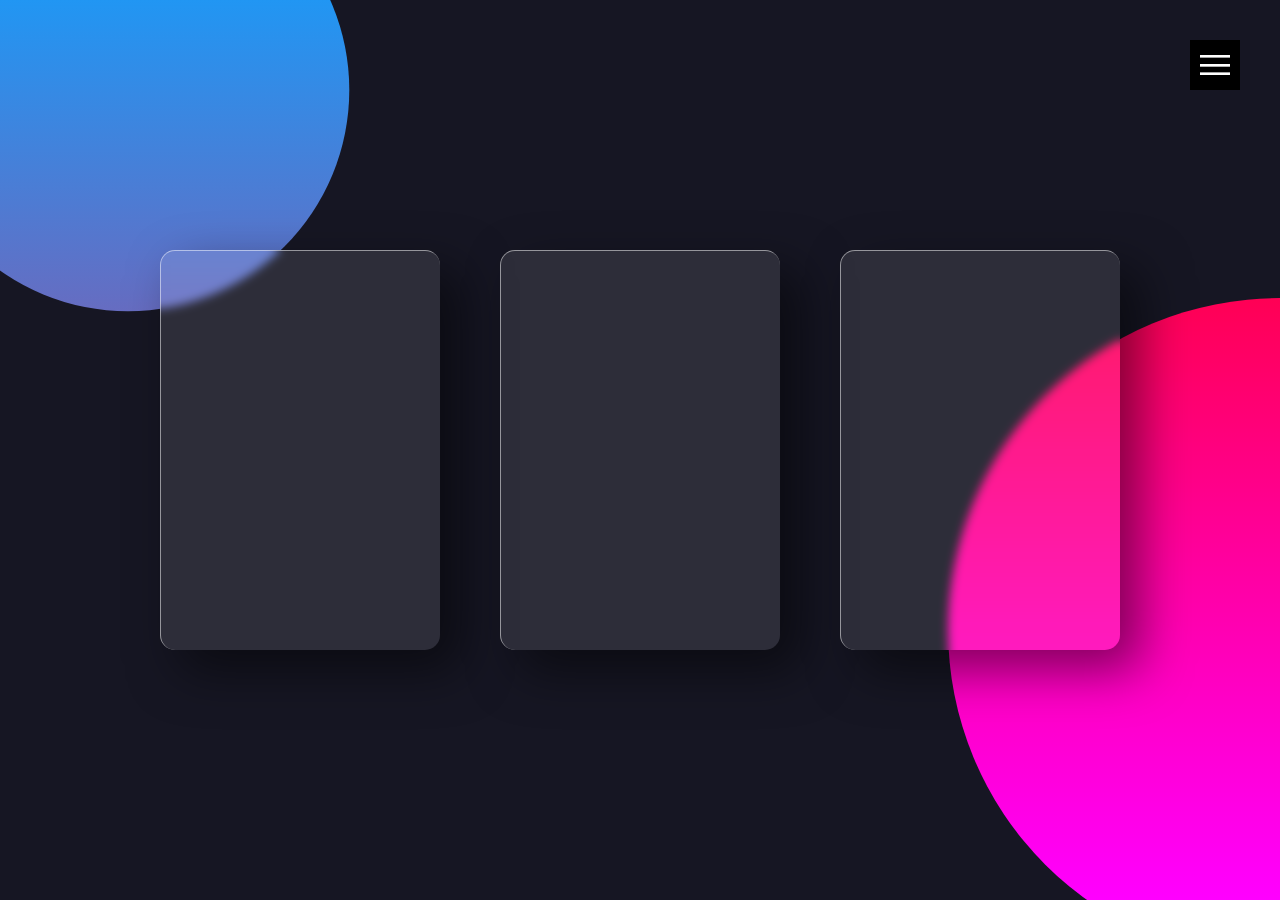
<file: htdocs/portfolio/page_one/one.html>
<!DOCTYPE html>
<html lang="ja">
<head>
    <meta charset="UTF-8">

    <title>Document</title>
    <link rel="stylesheet" href="one.css">
</head>
<body>
    <div class="menu" onclick="ToMenu()"></div>
    <div class="nav">
        <div class="navarea">
            <ul>
                <li><a href="../index.html" onmouseenter="changeImage('../img_home/wood3.png')">home</a></li>
                <li><a href="../page_three/threep1.html" onmouseenter="changeImage('../img_home/wood1.png')">about</a></li>
                <li><a href="one.html" onmouseenter="changeImage('../img_home/wood2.png')">portfolio</a></li>
                <li><a href="../page_two/two.html" onmouseenter="changeImage('../img_home/wood5.png')">contact</a></li>
            </ul>
        </div>
        <div class="imgarea">
            <img src="../img_home/wood3.png" id="slider">
        </div>
    </div>
    <div class="cont">
        <div class="card">
            <div class="content">
                <h2>01</h2>
                <h3>Card</h3>
                <p>紹介例最初のカード<br>例<br>例</p>
                <a href="#">Read More</a>
            </div>
        </div>
        <div class="card">
            <div class="content">
                <h2>02</h2>
                <h3>Card</h3>
                <p>紹介例次のカード<br>例<br>例</p>
                <a href="#">Read More</a>
            </div>
        </div>
        <div class="card">
            <div class="content">
                <h2>03</h2>
                <h3>Card</h3>
                <p>紹介例最後のカード<br>例<br>例</p>
                <a href="#">Read More</a>
            </div>
        </div>
    </div>
    <script type="text/javascript" src="vanilla-tilt.js"></script>
    <script>
        VanillaTilt.init(document.querySelectorAll(".card"), {
		max: 25,
		speed: 400,
        glare: true,
        "max-glare": 0.5
	});
    </script>
    <script>
        function changeImage(anyhing){
            document.getElementById('slider').src = anyhing;
        }

        function ToMenu(){
            const menu = document.querySelector('.menu');
            const nav = document.querySelector('.nav');
            menu.classList.toggle('active')
            nav.classList.toggle('active')
        }
    </script>
</body>
</html>
</file>
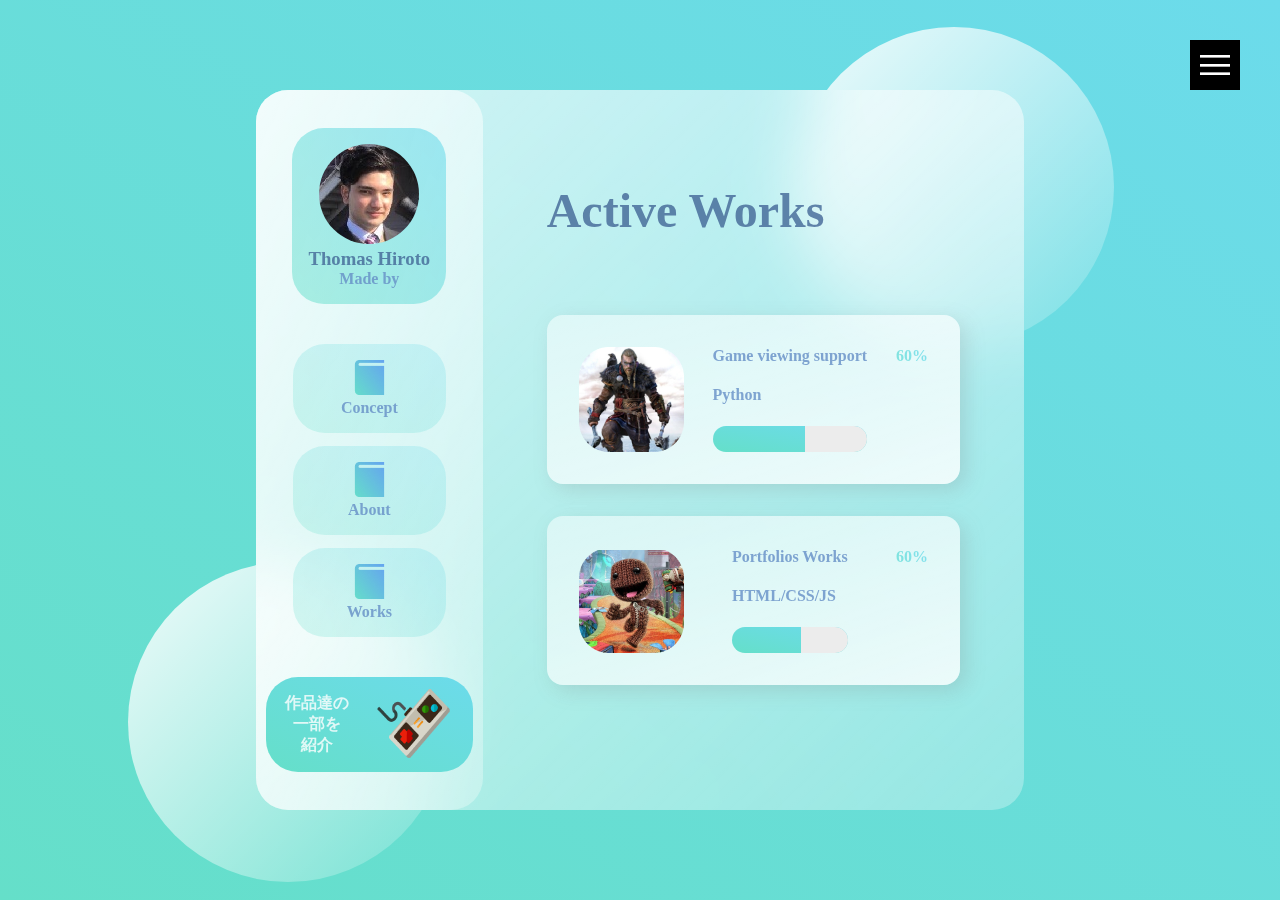
<file: htdocs/portfolio/page_three/three.html>
<!DOCTYPE html>
<html lang="ja">

<head>
  <meta charset="UTF-8">

  <title>Document</title>
  <link rel="stylesheet" href="three.css">
</head>

<body>
  <div class="menu" onclick="ToMenu()"></div>
  <div class="nav">
    <div class="navarea">
      <ul>
        <li><a href="../index.html" onmouseenter="changeImage('../img_home/wood3.png')">home</a></li>
        <li><a href="threep1.html" onmouseenter="changeImage('../img_home/wood1.png')">about</a></li>
        <li><a href="../../test.php" onmouseenter="changeImage('../img_home/wood2.png')">portfolio</a></li>
        <li><a href="../page_two/two.html" onmouseenter="changeImage('../img_home/wood5.png')">contact</a></li>
      </ul>
    </div>
    <div class="imgarea">
      <img src="../img_home/wood3.png" id="slider">
    </div>
  </div>
  <main>
    <section class="glass">
      <div class="dashboard">
        <div class="user">
          <img src="./images/avatar.png" alt="" />
          <h3>Thomas Hiroto</h3>
          <p>Made by</p>
        </div>
        <div class="links">
          <div class="link">
            <a href="threep1.html">
              <img src="./images/library.png" alt="" />
              <h2>Concept</h2>
            </a>
          </div>
          <div class="link">
            <a href="threep2.html">
              <img src="./images/library.png" alt="" />
              <h2>About</h2>
            </a>
          </div>
          <div class="link">
            <a href="three.html">
              <img src="./images/library.png" alt="" />
              <h2>Works</h2>
            </a>
          </div>
        </div>
        <div class="pro">
          <h2>作品達の　一部を　紹介　</h2>
          <img src="./images/controller.png" alt="" />
        </div>
      </div>
      <div class="cardsarea">
        <div class="status">
          <h1>Active Works</h1>
          <!-- <input type="text" /> -->
        </div>
        <div class="cards">
          <div class="card">
            <img src="./images/assassins.png" alt="" />
            <div class="card-info">
              <h2>Game viewing support</h2>
              <p>Python</p>
              <div class="progress"></div>
            </div>
            <h2 class="percentage">60%</h2>
          </div>
          <div class="card">
            <img src="./images/sackboy.png" alt="" />
            <div class="card-info">
              <h2>Portfolios Works</h2>
              <p>HTML/CSS/JS</p>
              <div class="progress"></div>
            </div>
            <h2 class="percentage">60%</h2>
          </div>
        </div>
      </div>
    </section>
  </main>
  <div class="circle1"></div>
  <div class="circle2"></div>
  <script>
    function changeImage(anyhing) {
      document.getElementById('slider').src = anyhing;
    }

    function ToMenu() {
      const menu = document.querySelector('.menu');
      const nav = document.querySelector('.nav');
      menu.classList.toggle('active')
      nav.classList.toggle('active')
    }
  </script>
</body>

</html>
</file>
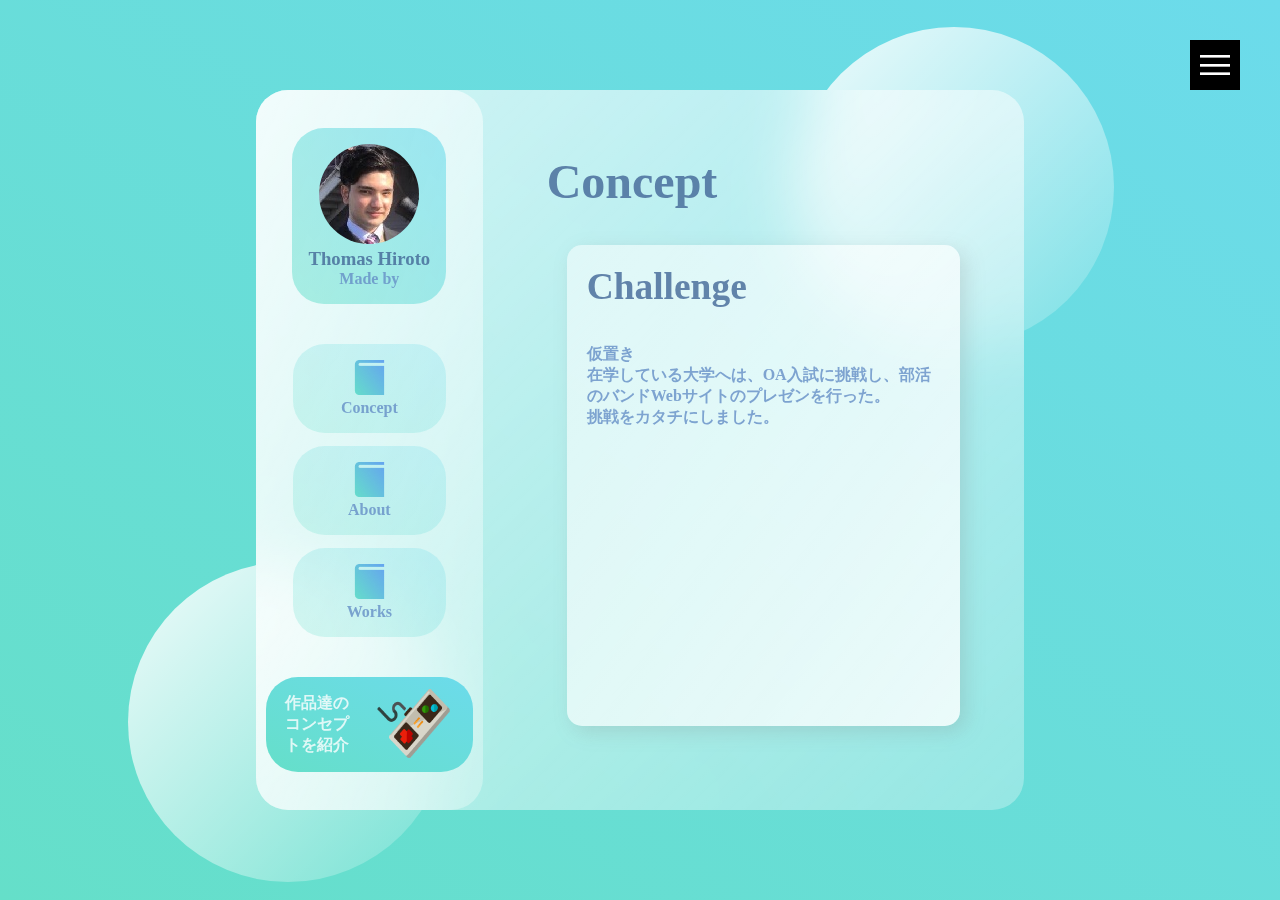
<file: htdocs/portfolio/page_three/threep1.html>
<!DOCTYPE html>
<html lang="ja">

<head>
  <meta charset="UTF-8">

  <title>Document</title>
  <link rel="stylesheet" href="three.css">
</head>

<body>
  <div class="menu" onclick="ToMenu()"></div>
  <div class="nav">
    <div class="navarea">
      <ul>
        <li><a href="../index.html" onmouseenter="changeImage('../img_home/wood3.png')">home</a></li>
        <li><a href="threep1.html" onmouseenter="changeImage('../img_home/wood1.png')">about</a></li>
        <li><a href="../../test.php" onmouseenter="changeImage('../img_home/wood2.png')">portfolio</a></li>
        <li><a href="../page_two/two.html" onmouseenter="changeImage('../img_home/wood5.png')">contact</a></li>
      </ul>
    </div>
    <div class="imgarea">
      <img src="../img_home/wood3.png" id="slider">
    </div>
  </div>
  <main>
    <section class="glass">
      <div class="dashboard">
        <div class="user">
          <img src="./images/avatar.png" alt="" />
          <h3>Thomas Hiroto</h3>
          <p>Made by</p>
        </div>
        <div class="links">
          <div class="link">
            <a href="threep1.html">
              <img src="./images/library.png" alt="" />
              <h2>Concept</h2>
            </a>
          </div>
          <div class="link">
            <a href="threep2.html">
              <img src="./images/library.png" alt="" />
              <h2>About</h2>
            </a>
          </div>
          <div class="link">
            <a href="three.html">
              <img src="./images/library.png" alt="" />
              <h2>Works</h2>
            </a>
          </div>
        </div>
        <div class="pro">
          <h2>作品達の　コンセプトを紹介　</h2>
          <img src="./images/controller.png" alt="" />
        </div>
      </div>
      <div class="cardsarea">
        <div class="status">
          <h1>Concept</h1>
          <!-- <input type="text" /> -->
        </div>
        <div class="bigbox">
          <div class="box">
            
            <h3>Challenge</h1>
            <p>
              <br>

              <br>仮置き

              <br>在学している大学へは、OA入試に挑戦し、部活のバンドWebサイトのプレゼンを行った。

              <br>

              挑戦をカタチにしました。</p>
          </div>
        </div>
      </div>
    </section>
  </main>
  <div class="circle1"></div>
  <div class="circle2"></div>
  <script>
    function changeImage(anyhing) {
      document.getElementById('slider').src = anyhing;
    }

    function ToMenu() {
      const menu = document.querySelector('.menu');
      const nav = document.querySelector('.nav');
      menu.classList.toggle('active')
      nav.classList.toggle('active')
    }
  </script>
</body>

</html>
</file>
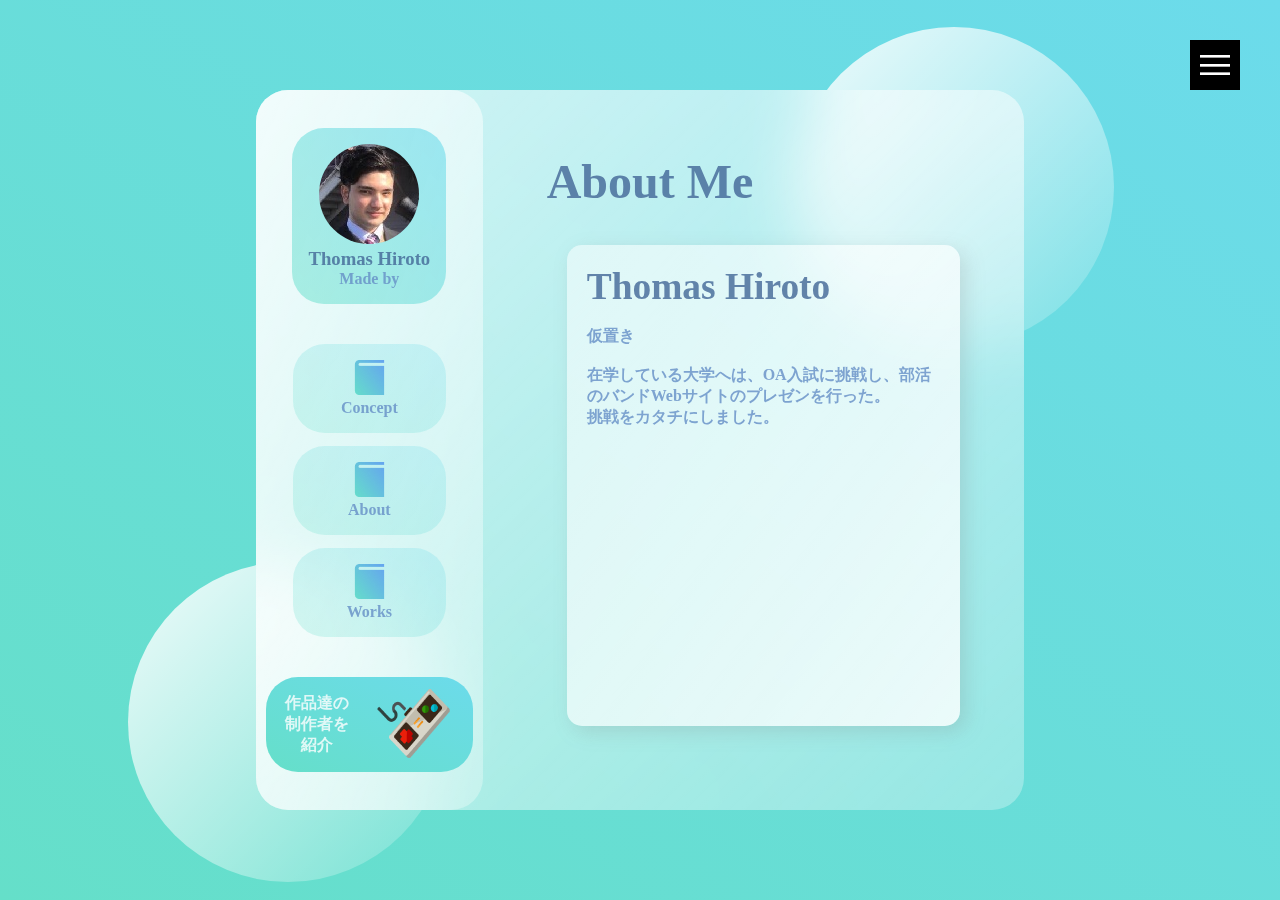
<file: htdocs/portfolio/page_three/threep2.html>
<!DOCTYPE html>
<html lang="ja">

<head>
  <meta charset="UTF-8">

  <title>Document</title>
  <link rel="stylesheet" href="three.css">
</head>

<body>
  <div class="menu" onclick="ToMenu()"></div>
  <div class="nav">
    <div class="navarea">
      <ul>
        <li><a href="../index.html" onmouseenter="changeImage('../img_home/wood3.png')">home</a></li>
        <li><a href="threep1.html" onmouseenter="changeImage('../img_home/wood1.png')">about</a></li>
        <li><a href="../../test.php" onmouseenter="changeImage('../img_home/wood2.png')">portfolio</a></li>
        <li><a href="../page_two/two.html" onmouseenter="changeImage('../img_home/wood5.png')">contact</a></li>
      </ul>
    </div>
    <div class="imgarea">
      <img src="../img_home/wood3.png" id="slider">
    </div>
  </div>
  <main>
    <section class="glass">
      <div class="dashboard">
        <div class="user">
          <img src="./images/avatar.png" alt="" />
          <h3>Thomas Hiroto</h3>
          <p>Made by</p>
        </div>
        <div class="links">
          <div class="link">
            <a href="threep1.html">
              <img src="./images/library.png" alt="" />
              <h2>Concept</h2>
            </a>
          </div>
          <div class="link">
            <a href="threep2.html">
              <img src="./images/library.png" alt="" />
              <h2>About</h2>
            </a>
          </div>
          <div class="link">
            <a href="three.html">
              <img src="./images/library.png" alt="" />
              <h2>Works</h2>
            </a>
          </div>
        </div>
        <div class="pro">
          <h2>作品達の制作者を紹介　　</h2>
          <img src="./images/controller.png" alt="" />
        </div>
      </div>
      <div class="cardsarea">
        <div class="status">
          <h1>About Me</h1>
          <!-- <input type="text" /> -->
        </div>
        <div class="bigbox">
          <div class="box">
            
            <h3>Thomas Hiroto</h1>
            <p>
              <br>仮置き

              <br>

              <br>在学している大学へは、OA入試に挑戦し、部活のバンドWebサイトのプレゼンを行った。

              <br>

              挑戦をカタチにしました。</p>
          </div>
        </div>
      </div>
    </section>
  </main>
  <div class="circle1"></div>
  <div class="circle2"></div>
  <script>
    function changeImage(anyhing) {
      document.getElementById('slider').src = anyhing;
    }

    function ToMenu() {
      const menu = document.querySelector('.menu');
      const nav = document.querySelector('.nav');
      menu.classList.toggle('active')
      nav.classList.toggle('active')
    }
  </script>
</body>

</html>
</file>
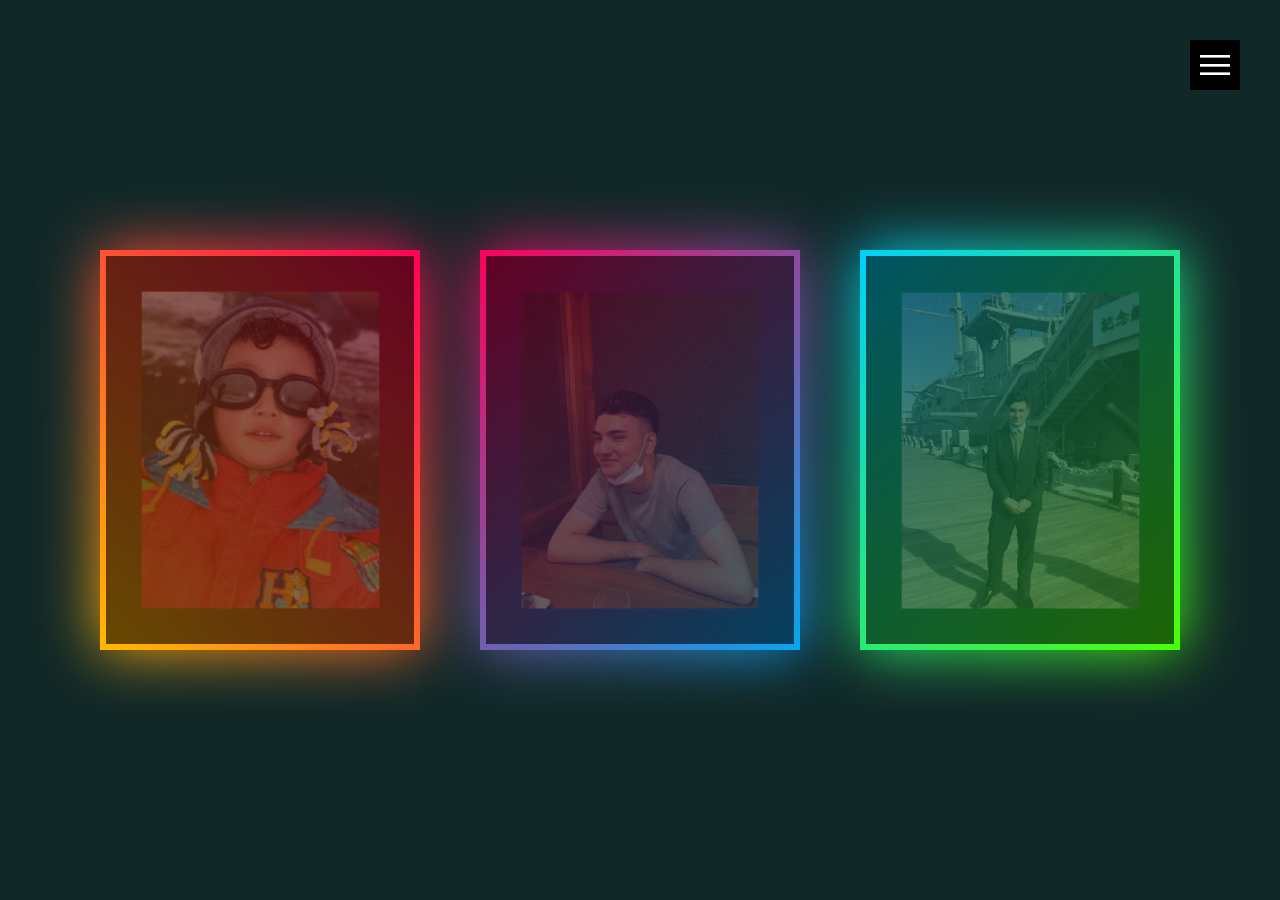
<file: htdocs/portfolio/page_two/two.html>
<!DOCTYPE html>
<html lang="ja">
<head>
    <meta charset="UTF-8">

    <title>Document</title>
    <link rel="stylesheet" href="two.css">
    <link rel="stylesheet" href="../font-awesome/css/font-awesome.min.css">
</head>
<body>
    <div class="menu" onclick="ToMenu()"></div>
    <div class="nav">
        <div class="navarea">
            <ul>
                <li><a href="../index.html" onmouseenter="changeImage('../img_home/wood3.png')">home</a></li>
                <li><a href="../page_three/threep1.html" onmouseenter="changeImage('../img_home/wood1.png')">about</a></li>
                <li><a href="../../test.php" onmouseenter="changeImage('../img_home/wood2.png')">portfolio</a></li>
                <li><a href="../page_two/two.html" onmouseenter="changeImage('../img_home/wood5.png')">contact</a></li>
            </ul>
        </div>
        <div class="imgarea">
            <img src="../img_home/wood3.png" id="slider">
        </div>
    </div>
    <div class="cont">
        <div class="box">
            <b></b>
            <img src="myimg/my2.png">
            <div class="content">
                <h2>My img<br><span>Photos</span></h2>
                <ul class="sci">
                    <li><a href=""><i class="fa fa-picture-o" aria-hidden="true"></i></a></li>
                    <li><a href=""><i class="fa fa-camera-retro fa-lg"></i></i></a></li>
                    <li><a href=""><i class="fa fa-picture-o" aria-hidden="true"></i></a></li>
                </ul>
            </div>
        </div>
        <div class="box">
            <b></b>
            <img src="myimg/my3.png">
            <div class="content">
                <h2>My img<br><span>Photos</span></h2>
                <ul class="sci">
                    <li><a href=""><i class="fa fa-picture-o" aria-hidden="true"></i></a></li>
                    <li><a href=""><i class="fa fa-camera-retro fa-lg"></i></i></a></li>
                    <li><a href=""><i class="fa fa-picture-o" aria-hidden="true"></i></a></li>
                </ul>
            </div>
        </div>
        <div class="box">
            <b></b>
            <img src="myimg/my4.png">
            <div class="content">
                <h2>My img<br><span>Photos</span></h2>
                <ul class="sci">
                    <li><a href=""><i class="fa fa-picture-o" aria-hidden="true"></i></a></li>
                    <li><a href=""><i class="fa fa-camera-retro fa-lg"></i></i></a></li>
                    <li><a href=""><i class="fa fa-picture-o" aria-hidden="true"></i></a></li>
                </ul>
            </div>
        </div>
    </div>
    <script>
        function changeImage(anyhing){
            document.getElementById('slider').src = anyhing;
        }

        function ToMenu(){
            const menu = document.querySelector('.menu');
            const nav = document.querySelector('.nav');
            menu.classList.toggle('active')
            nav.classList.toggle('active')
        }
    </script>
</body>
</html>
</file>
<file: htdocs/portfolio/page_one/one.css>
*
{
    margin: 0;
    padding: 0;
    box-sizing: border-box;
    /* font-family: ; */
}
body
{
    display: flex;
    justify-content: center;
    align-items: center;
    min-height: 100vh;
    background: #161623;
}
body::before
{
    content: '';
    position: absolute;
    top: 0;
    left: 0;
    width: 100%;
    height: 100%;
    background: linear-gradient(#f00,#f0f);
    clip-path: circle(30% at right 70%);
}
body::after
{
    content: '';
    position: absolute;
    top: 0;
    left: 0;
    width: 100%;
    height: 100%;
    background: linear-gradient(#2196f3,#e91e63);
    clip-path: circle(20% at 10% 10%);
}
.cont
{
    position: relative;
    display: flex;
    justify-content: center;
    align-items: center;
    max-width: 1200px;
    flex-wrap: wrap;
    z-index: 1;
}
.cont .card
{
    position: relative;
    width: 280px;
    height: 400px;
    margin: 30px;
    box-shadow: 20px 20px 50px rgba(0, 0, 0, 0.5);
    border-radius: 15px;
    background: rgba(255, 255, 255, 0.1);
    overflow: hidden;
    display: flex;
    justify-content: center;
    align-items: center;
    border-top: 1px solid rgba(255, 255, 255,0.5);
    border-left: 1px solid rgba(255, 255, 255,0.5);
    backdrop-filter: blur(5px);
}
.cont .card .content
{
    padding: 20px;
    text-align: center;
    transform: translateY(100px);
    opacity: 0;
    transition: 0.5s;
}
.cont .card:hover .content
{
    transform: translateY(0px);
    opacity: 1;
}
.cont .card .content h2
{
    position: absolute;
    top: -80px;
    right: 30px;
    font-size: 8em;
    color: rgba(255, 255, 255,0.05);
    pointer-events: none;
}
.cont .card .content h3
{
    font-size: 1.8em;
    color: white;
    z-index: 1;
}
.cont .card .content p
{
    font-size: 1em;
    color: white;
    font-weight: 300;
}
.cont .card .content a
{
    position: relative;
    display: inline-block;
    padding: 8px 20px;
    margin-top: 15px;
    background: white;
    color: black;
    border-radius: 20px;
    text-decoration: none;
    font-weight: 500;
    box-shadow: 0 5px 15px rgba(0, 0, 0, 0.2);
}
/* add */
.nav
{
    position: fixed;
    top: 0;
    left: 0;
    width: 100%;
    height: 100vh;
    background: #111;
    transition: 0.2s;
    display: flex;
    visibility: hidden;
    opacity: 0;
}
.nav.active
{
    visibility: visible;
    opacity: 1;
    z-index: 2;
}
.nav .navarea
{
    position: relative;
    width: 50%;
    height: 100%;
    display: flex;
    justify-content: center;
    align-items: center;
}
.nav .navarea ul li
{
    list-style: none;
}
.nav .navarea ul li::before
{
    content: '';
    position: absolute;
    top: 0;
    left: 0;
    width: 100%;
    height: 100%;
    background: red;
    z-index: -1;
    opacity: 0;
    transition: 0.5s;
}
.nav .navarea ul li:nth-child(1)::before
{
    background: rgb(200, 66, 51);
}
.nav .navarea ul li:nth-child(2)::before
{
    background: rgb(165, 65, 42);
}
.nav .navarea ul li:nth-child(3)::before
{
    background: rgb(165, 75, 42);
}
.nav .navarea ul li:nth-child(4)::before
{
    background: rgb(165, 85, 42);
}
.nav .navarea ul li:nth-child(5)::before
{
    background: rgb(165, 95, 42);
}
.nav .navarea ul li:nth-child(6)::before
{
    background: rgb(194, 133, 28);
}
.nav .navarea ul li:hover:before
{
    opacity: 1;
}
.nav .navarea ul li a
{
    font-size: 3em;
    font-weight: 600;
    text-decoration: none;
    color: rgba(255, 255, 255, 0.5);
}
.nav .navarea ul li:hover a
{
    color: rgba(255, 255, 255, 1);
}
.imgarea
{
    position: relative;
    width: 50%;
    height: 100vh;
    background: red;
}
.imgarea img
{
    position: absolute;
    top: 0;
    left: 0;
    width: 100%;
    height: 100%;
    object-fit: cover;
}
.menu
{
    position: absolute;
    top: 40px;
    right: 40px;
    width: 50px;
    height: 50px;
    background: #000 url(../img_home/menu.png);
    z-index: 1000;
    background-size: 30px;
    background-repeat: no-repeat;
    background-position: center;
    cursor: pointer;
}
.menu.active
{
    background: #000 url(../img_home/close.png);
    z-index: 1000;
    background-size: 25px;
    background-repeat: no-repeat;
    background-position: center;
    filter: invert(1);
}
@media (max-width: 768px)
{
    .nav .navarea
    {
        position: absolute;
        width: 100%;
        height: 100%;
        display: flex;
        justify-content: center;
        align-items: center;
        z-index: 10;
    }
    .nav .navarea ul
    {
        display: flex;
        justify-content: center;
        align-items: center;
        flex-direction: column;
    }
    .nav .navarea ul li
    {
        color: white;
        margin: 5px 10px;
        padding: 5px 10px;
    }
    .nav .navarea ul li:hover
    {
        background: #ff355a;
    }
    .nav .navarea ul li a
    {
        color: #000;
        font-size: 2em;
        letter-spacing: 2px;
    }
    .nav .navarea ul li:hover:before
    {
        opacity: 0;
    }
    .imgarea
    {
        position: relative;
        width: 100%;
        height: 100vh;
        background: red;
    }
}
</file>
<file: htdocs/portfolio/page_three/three.css>
* {
    margin: 0;
    padding: 0;
    box-sizing: border-box;
    /* font-family: ; */
}

body {
    /* display: flex; */
    justify-content: center;
    align-items: center;
    min-height: 100vh;
    background: #161623;
}

h1 {
    color: #426696;
    font-weight: 600;
    font-size: 3rem;
    opacity: 0.8;
}

h2{
    color: #658ec6;
    font-weight: 500;
    opacity: 0.8;
    font-size: 1rem;
    font-weight: bolder;
}

p {
    color: #658ec6;
    font-weight: 500;
    opacity: 0.8;
    font-size: 1rem;
    font-weight: bolder;
}

h3 {
    color: #426696;
    font-weight: 600;
    opacity: 0.8;
}

a {
    margin: 0;
    padding: 0;
    text-decoration: none;
    width: 100%;
    height: 100%;
}

main {
    min-height: 100vh;
    background: linear-gradient(to right top, #65dfc9, #6cdbeb);
    display: flex;
    align-items: center;
    justify-content: center;
}

main .glass {
    background: white;
    min-height: 80vh;
    width: 60%;
    background: linear-gradient(to right bottom, rgba(255, 255, 255, 0.7), rgba(255, 255, 255, 0.3));
    border-radius: 2rem;
    z-index: 2;
    backdrop-filter: blur(2rem);
    display: flex;
}

.circle1,
.circle2 {
    background: white;
    background: linear-gradient(to right bottom, rgba(255, 255, 255, 0.9), rgba(255, 255, 255, 0.1));
    height: 20rem;
    width: 20rem;
    position: absolute;
    border-radius: 50%;
}

.circle1 {
    top: 3%;
    right: 13%;

}

.circle2 {
    bottom: 2%;
    left: 10%;
}

.dashboard {
    flex: 1;
    display: flex;
    flex-direction: column;
    align-items: center;
    justify-content: space-evenly;
    text-align: center;
    background: linear-gradient(to right bottom, rgba(255, 255, 255, 0.7), rgba(255, 255, 255, 0.3));
    border-radius: 2rem;
    padding: 10px;
}

.link {
    display: flex;
    margin: 0.8rem 0rem;
    align-items: center;
    background: linear-gradient(to right top, #65dfc93f, #6cdaeb41);
    border-radius: 2rem;
    color: white;
    padding: 1rem;
    position: relative;
}

.link h2 {
    padding: 0rem 2rem;
}

.pro {
    background: linear-gradient(to right top, #65dfc9, #6cdbeb);
    border-radius: 2rem;
    color: white;
    padding: 1rem;
    position: relative;
}

.user {
    background: linear-gradient(to right top, #65dfc980, #6cdaeb9b);
    border-radius: 2rem;
    color: white;
    padding: 1rem;
    position: relative;
}

.user img {
    border-radius: 50%;
}

.pro img {
    position: absolute;
    top: -10%;
    right: 10%;
    width: 40%;
}

.pro h2 {
    width: 40%;
    color: white;
    font-weight: 600;
}

.status {
    margin-bottom: 1rem;
}

.status input {
    background: linear-gradient(to right bottom, rgba(255, 255, 255, 0.7), rgba(255, 255, 255, 0.3));
    border: none;
    width: 50%;
    padding: 0.5rem;
    border-radius: 2rem;
}

.cardsarea {
    margin: 4rem;
    display: flex;
    flex-direction: column;
    justify-content: space-evenly;
    flex: 2;
}

.bigbox{
    width: 100%;
    height: 100%;
    margin: 10px;
    padding: 10px;
}

.bigbox .box{
    background: linear-gradient(to left top, rgba(255, 255, 255, 0.8), rgba(255, 255, 255, 0.5));
    box-shadow: 6px 6px 20px rgba(122, 122, 122, 0.212);
    width: 100%;
    height: 100%;
    border-radius: 15px;
    padding: 20px;
    font-size: 2em;
}

.card {
    display: flex;
    background: linear-gradient(to left top, rgba(255, 255, 255, 0.8), rgba(255, 255, 255, 0.5));
    border-radius: 1rem;
    margin: 2rem 0rem;
    padding: 2rem;
    box-shadow: 6px 6px 20px rgba(122, 122, 122, 0.212);
    justify-content: space-between;
}

.progress {
    background: linear-gradient(to right top, #65dfc9, #6cdbeb);
    width: 100%;
    height: 25%;
    border-radius: 1rem;
    position: relative;
    overflow: hidden;
}

.progress::after {
    content: "";
    width: 100%;
    height: 100%;
    background: rgb(236, 236, 236);
    position: absolute;
    left: 60%;
}

.card-info {
    display: flex;
    flex-direction: column;
    justify-content: space-between;
}

.percentage {
    font-weight: bold;
    background: linear-gradient(to right top, #65dfc9, #6cdbeb);
    -webkit-background-clip: text;
    -webkit-text-fill-color: transparent;
}

/* add */
.nav {
    position: fixed;
    top: 0;
    left: 0;
    width: 100%;
    height: 100vh;
    background: #111;
    transition: 0.2s;
    display: flex;
    visibility: hidden;
    opacity: 0;
}

.nav.active {
    visibility: visible;
    opacity: 1;
    z-index: 5;
}

.nav .navarea {
    position: relative;
    width: 50%;
    height: 100%;
    display: flex;
    justify-content: center;
    align-items: center;
}

.nav .navarea ul li {
    list-style: none;
}

.nav .navarea ul li::before {
    content: '';
    position: absolute;
    top: 0;
    left: 0;
    width: 100%;
    height: 100%;
    background: red;
    z-index: -1;
    opacity: 0;
    transition: 0.5s;
}

.nav .navarea ul li:nth-child(1)::before {
    background: rgb(200, 66, 51);
}

.nav .navarea ul li:nth-child(2)::before {
    background: rgb(165, 65, 42);
}

.nav .navarea ul li:nth-child(3)::before {
    background: rgb(165, 75, 42);
}

.nav .navarea ul li:nth-child(4)::before {
    background: rgb(165, 85, 42);
}

.nav .navarea ul li:nth-child(5)::before {
    background: rgb(165, 95, 42);
}

.nav .navarea ul li:nth-child(6)::before {
    background: rgb(194, 133, 28);
}

.nav .navarea ul li:hover:before {
    opacity: 1;
}

.nav .navarea ul li a {
    font-size: 3em;
    font-weight: 600;
    text-decoration: none;
    color: rgba(255, 255, 255, 0.5);
}

.nav .navarea ul li:hover a {
    color: rgba(255, 255, 255, 1);
}

.imgarea {
    position: relative;
    width: 50%;
    height: 100vh;
    background: red;
}

.imgarea img {
    position: absolute;
    top: 0;
    left: 0;
    width: 100%;
    height: 100%;
    object-fit: cover;
}

.menu {
    position: absolute;
    top: 40px;
    right: 40px;
    width: 50px;
    height: 50px;
    background: #000 url(../img_home/menu.png);
    z-index: 1000;
    background-size: 30px;
    background-repeat: no-repeat;
    background-position: center;
    cursor: pointer;
}

.menu.active {
    background: #000 url(../img_home/close.png);
    z-index: 1000;
    background-size: 25px;
    background-repeat: no-repeat;
    background-position: center;
    filter: invert(1);
}
</file>
<file: htdocs/portfolio/page_two/two.css>
*
{
    margin: 0;
    padding: 0;
    box-sizing: border-box;
    /* font-family: ; */
}
body
{
    display: flex;
    justify-content: center;
    align-items: center;
    min-height: 100vh;
    background: #112828;
}
.cont
{
    position: relative;
    display: flex;
    justify-content: center;
    align-items: center;
    flex-wrap: wrap;
    padding: 50px;
}
.cont .box
{
    position: relative;
    width: 320px;
    height: 400px;
    background: red;
    margin: 20px 30px;
    display: flex;
    justify-content: center;
    align-items: center;
    transition: 0.5s;
}
.cont .box::before
{
    content: '';
    position: absolute;
    top: 0;
    left: 0;
    width: 100%;
    height: 100%;
    background: linear-gradient(315deg,#4dff03,#00d0ff);
}
.cont .box::after
{
    content: '';
    position: absolute;
    top: 0;
    left: 0;
    width: 100%;
    height: 100%;
    background: linear-gradient(315deg,#4dff03,#00d0ff);
    filter: blur(30px);
}
.cont .box:nth-child(1):before,
.cont .box:nth-child(1):after
{
    background: linear-gradient(45deg,#ffbc00,#ff0058);
}
.cont .box:nth-child(2):before,
.cont .box:nth-child(2):after
{
    background: linear-gradient(315deg,#03a9f4,#ff0058);
}
.cont .box b
{
    position: absolute;
    inset: 6px;
    background: rgba(0, 0, 0, 0.6);
    z-index: 2;
}
.cont .box img
{
    position: absolute;
    z-index: 3;
    scale: 0.8;
    opacity: 0.25;
    transition: 0.5s;
}
.cont .box:hover img
{
    scale: 0.6;
    opacity: 0.9;
    transform: translateY(-70px);
}
.cont .box .content
{
    position: absolute;
    bottom: 0;
    display: flex;
    justify-content: center;
    align-items: center;
    flex-direction: column;
    transition: 0.5s;
    transform: scale(0);
    z-index: 3;
}
.cont .box:hover .content
{
    transform: scale(1);
    bottom: 35px;
}
.cont .box h2
{
    position: relative;
    color: white;
    font-weight: 500;
    line-height: 1em;
    font-size: 1.1em;
    letter-spacing: 0.1em;
    text-transform: uppercase;
    text-align: center;
}
.cont .box h2 span
{
    font-weight: 300;
    font-size: 0.75em;
}
.cont .box .sci
{
    position: relative;
    display: flex;
    justify-content: center;
    align-items: center;
    gap: 8px;
    margin-top: 5px;
}
.cont .box .sci li
{
    list-style: none;
}
.cont .box .sci li a
{
    position: relative;
    color: rgba(255,255,255,0.5);
    background: rgba(0, 0, 0, 0.2);
    width: 30px;
    height: 30px;
    display: flex;
    justify-content: center;
    align-items: center;
    border-radius: 4px;
    text-decoration: none;
    transition: 0.5s;
}
.cont .box .sci li a:hover
{
    color: rgba(255,255,255,1);
}
/* add */
.nav
{
    position: fixed;
    top: 0;
    left: 0;
    width: 100%;
    height: 100vh;
    background: #111;
    transition: 0.2s;
    display: flex;
    visibility: hidden;
    opacity: 0;
}
.nav.active
{
    visibility: visible;
    opacity: 1;
    z-index: 10;
}
.nav .navarea
{
    position: relative;
    width: 50%;
    height: 100%;
    display: flex;
    justify-content: center;
    align-items: center;
}
.nav .navarea ul li
{
    list-style: none;
}
.nav .navarea ul li::before
{
    content: '';
    position: absolute;
    top: 0;
    left: 0;
    width: 100%;
    height: 100%;
    background: red;
    z-index: -1;
    opacity: 0;
    transition: 0.5s;
}
.nav .navarea ul li:nth-child(1)::before
{
    background: rgb(200, 66, 51);
}
.nav .navarea ul li:nth-child(2)::before
{
    background: rgb(165, 65, 42);
}
.nav .navarea ul li:nth-child(3)::before
{
    background: rgb(165, 75, 42);
}
.nav .navarea ul li:nth-child(4)::before
{
    background: rgb(165, 85, 42);
}
.nav .navarea ul li:nth-child(5)::before
{
    background: rgb(165, 95, 42);
}
.nav .navarea ul li:nth-child(6)::before
{
    background: rgb(194, 133, 28);
}
.nav .navarea ul li:hover:before
{
    opacity: 1;
}
.nav .navarea ul li a
{
    font-size: 3em;
    font-weight: 600;
    text-decoration: none;
    color: rgba(255, 255, 255, 0.5);
}
.nav .navarea ul li:hover a
{
    color: rgba(255, 255, 255, 1);
}
.imgarea
{
    position: relative;
    width: 50%;
    height: 100vh;
    background: red;
}
.imgarea img
{
    position: absolute;
    top: 0;
    left: 0;
    width: 100%;
    height: 100%;
    object-fit: cover;
}
.menu
{
    position: absolute;
    top: 40px;
    right: 40px;
    width: 50px;
    height: 50px;
    background: #000 url(../img_home/menu.png);
    z-index: 1000;
    background-size: 30px;
    background-repeat: no-repeat;
    background-position: center;
    cursor: pointer;
}
.menu.active
{
    background: #000 url(../img_home/close.png);
    z-index: 1000;
    background-size: 25px;
    background-repeat: no-repeat;
    background-position: center;
    filter: invert(1);
}
@media (max-width: 768px)
{
    .nav .navarea
    {
        position: absolute;
        width: 100%;
        height: 100%;
        display: flex;
        justify-content: center;
        align-items: center;
        z-index: 10;
    }
    .nav .navarea ul
    {
        display: flex;
        justify-content: center;
        align-items: center;
        flex-direction: column;
    }
    .nav .navarea ul li
    {
        color: white;
        margin: 5px 10px;
        padding: 5px 10px;
    }
    .nav .navarea ul li:hover
    {
        background: #ff355a;
    }
    .nav .navarea ul li a
    {
        color: #000;
        font-size: 2em;
        letter-spacing: 2px;
    }
    .nav .navarea ul li:hover:before
    {
        opacity: 0;
    }
    .imgarea
    {
        position: relative;
        width: 100%;
        height: 100vh;
        background: red;
    }
}
</file>
